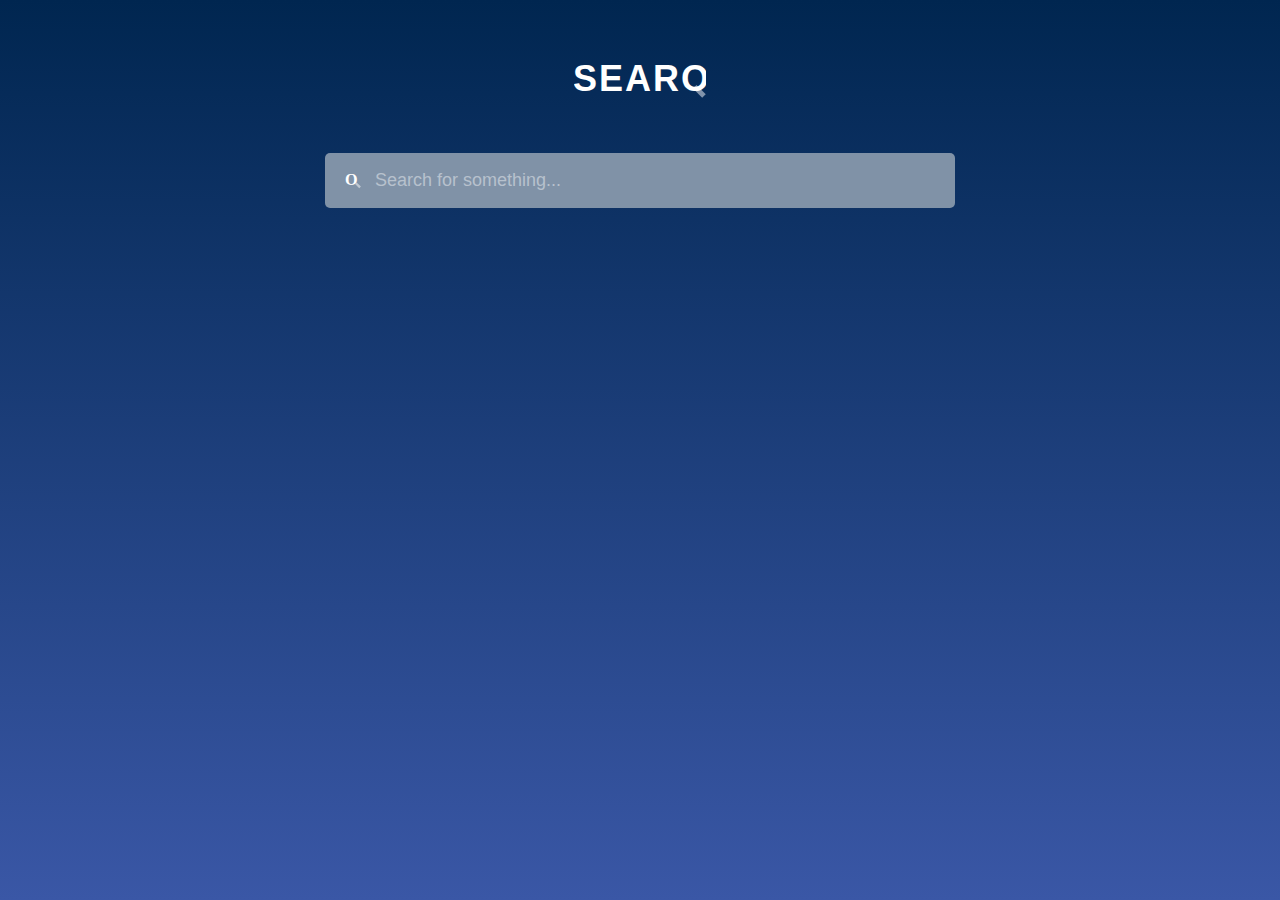
<file: root/index.html>
<!doctype html>

<html lang="en">
    <head>
        <meta charset="utf-8">
        <title>SearQ - Search for a country</title>
        <meta name="description" content="SearQ">
        <meta name="author" content="mapersso">

        <link rel="stylesheet" href="assets/lib/jquery-ui-1.12.1/jquery-ui.min.css">
        <link rel="stylesheet" href="assets/common/styles/styles.css">
    </head>

    <body>
        <script src="assets/lib/jquery-3.2.1.min.js"></script>
        <script src="assets/lib/jquery-ui-1.12.1/jquery-ui.min.js"></script>
        <script src="assets/common/scripts/scripts.js"></script>

        <article id="main">
            <header>
                <h1>
                    <img src="assets/common/images/logo.svg" alt="SearQ">
                </h1> 
            </header>
            <div>
                <input id="searchField" type="text" title="Search" aria-label="Search" placeholder="Search for something..." />  
                <div id="result" class="col-xs-12"></div>
            </div>    
        </article>
    </body>
</html>
</file>
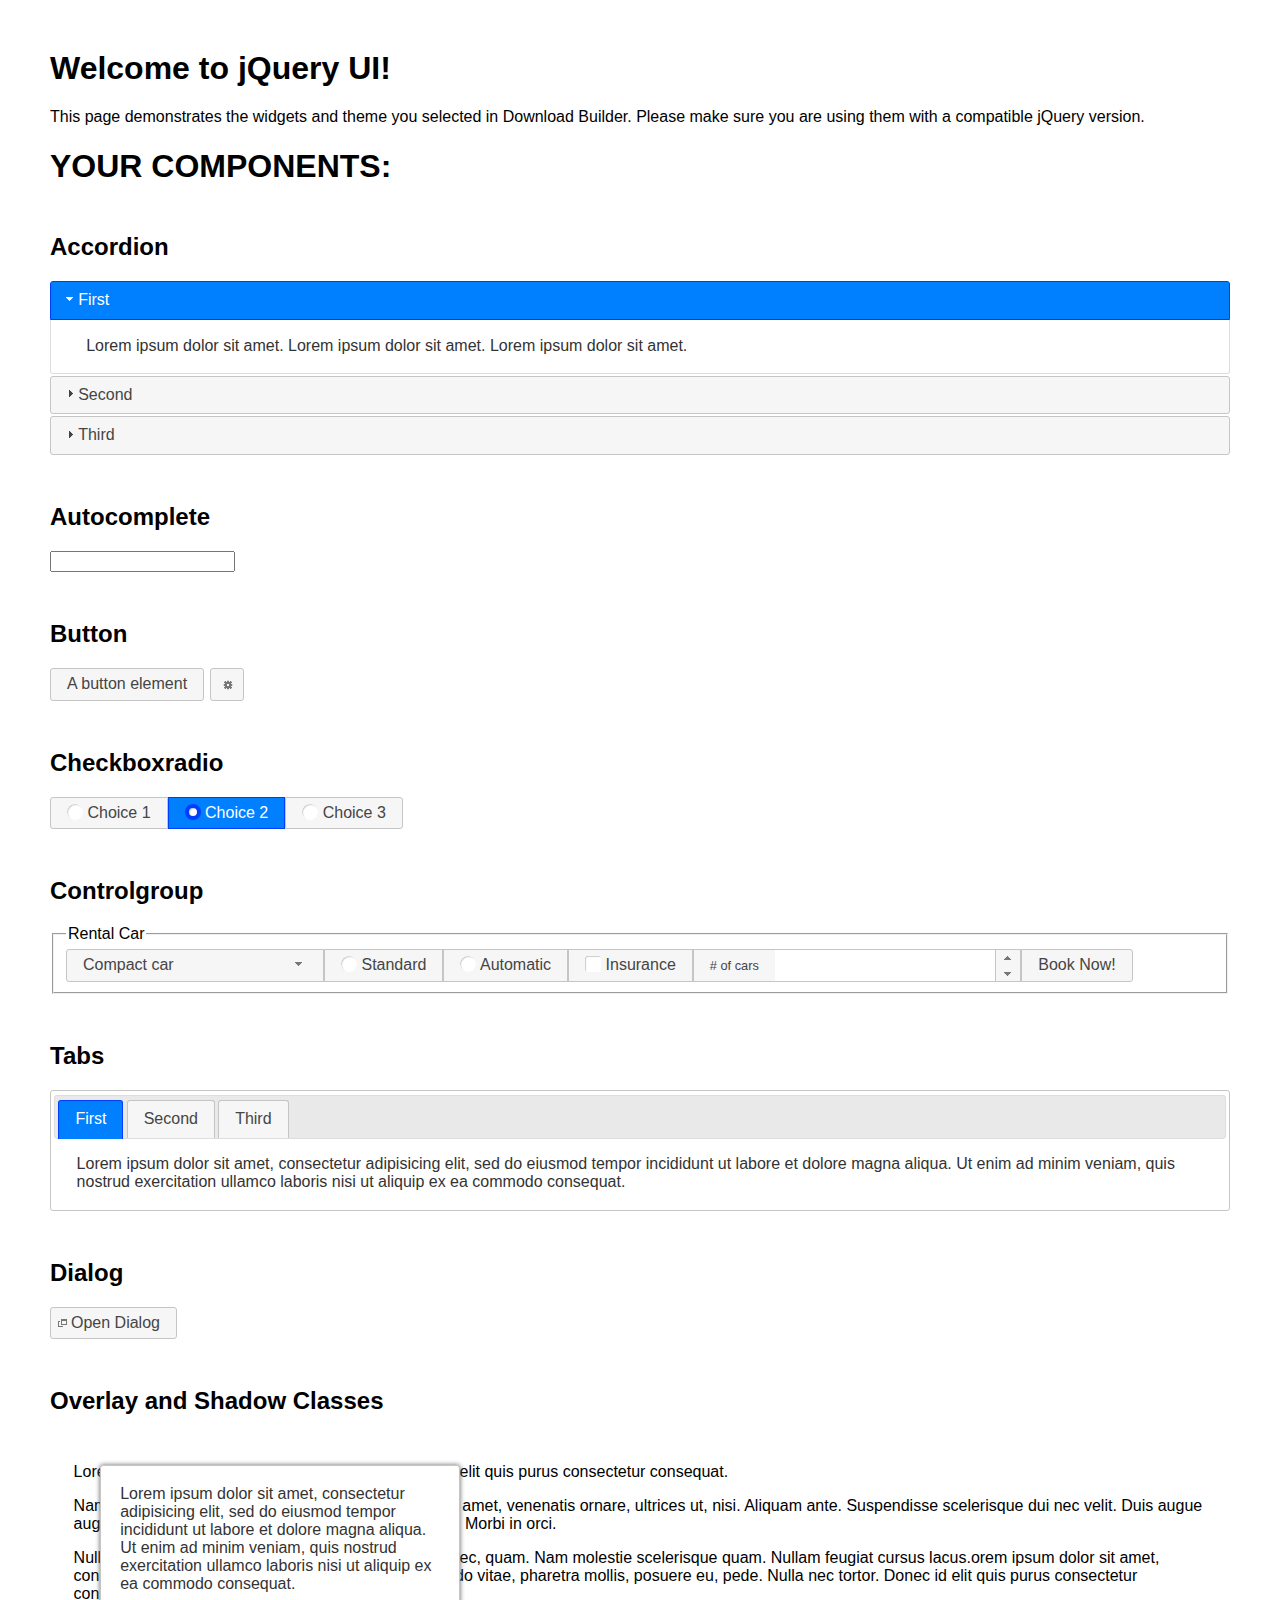
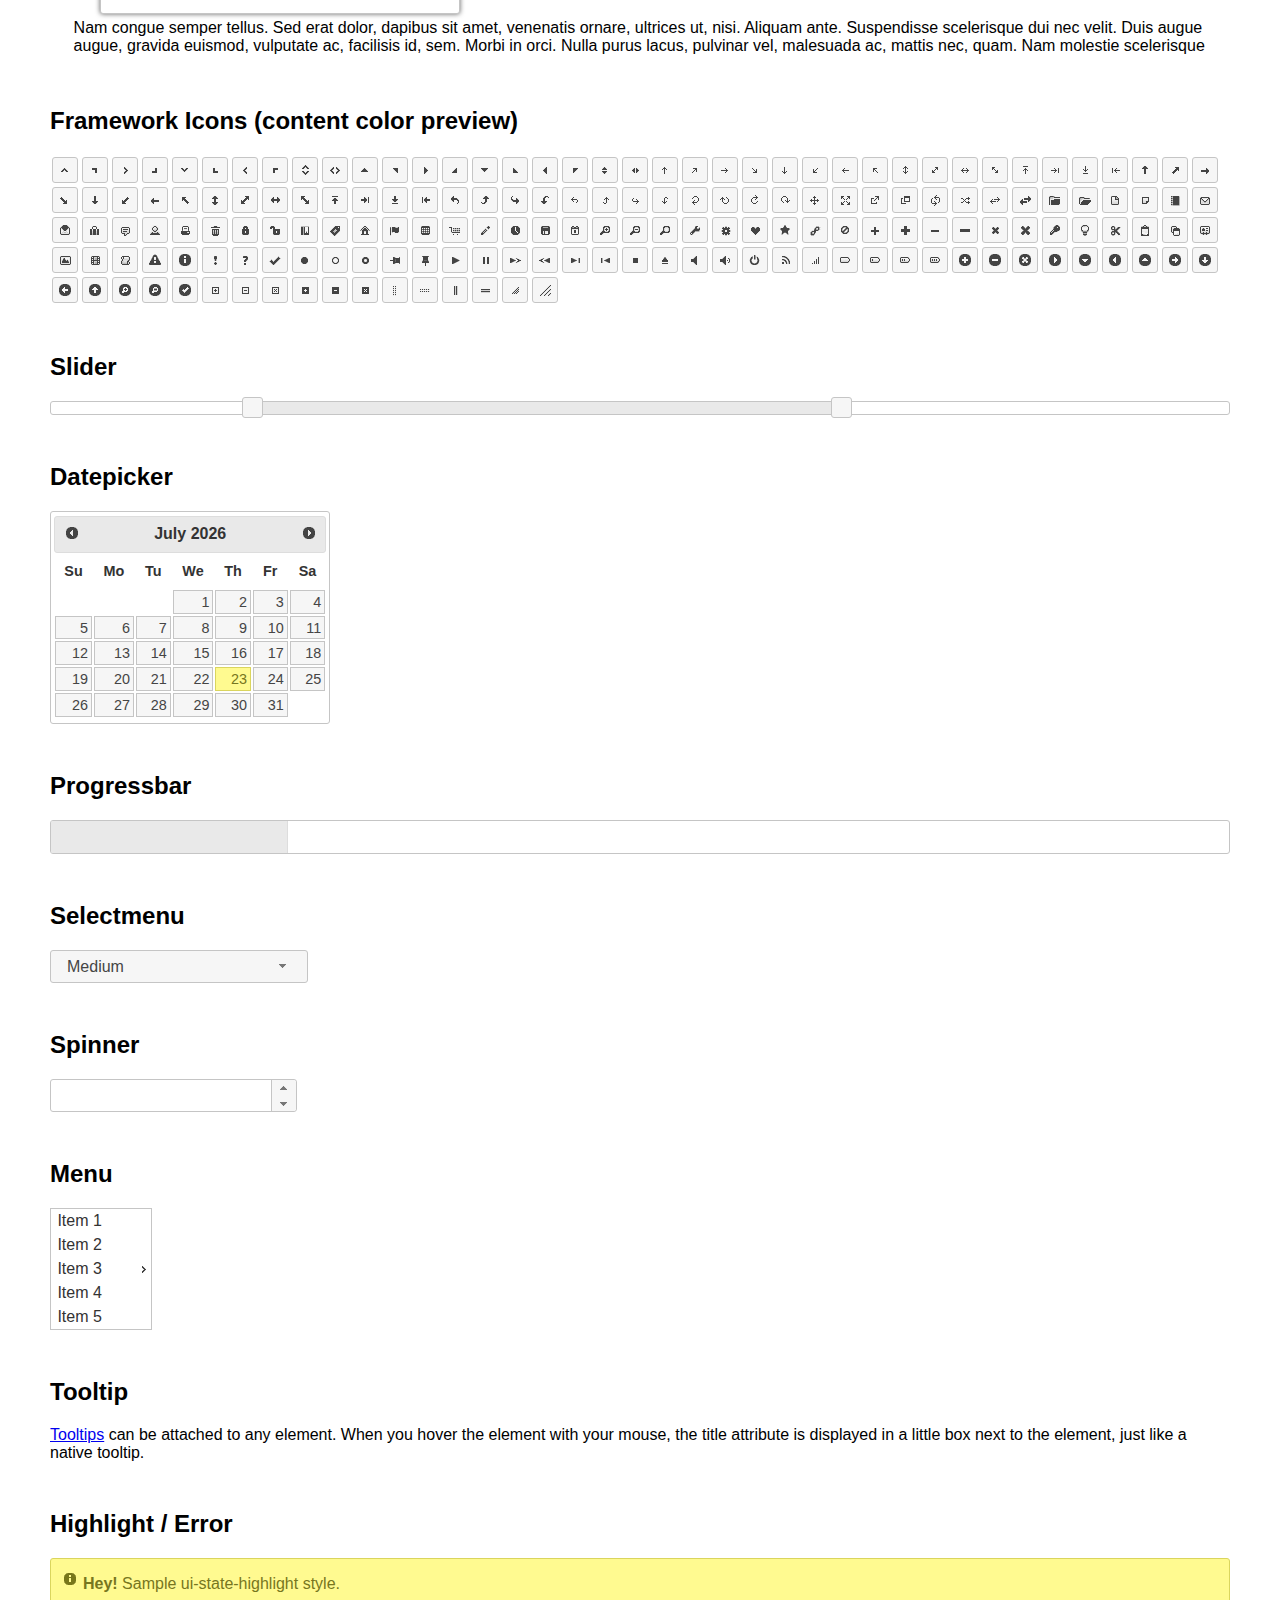
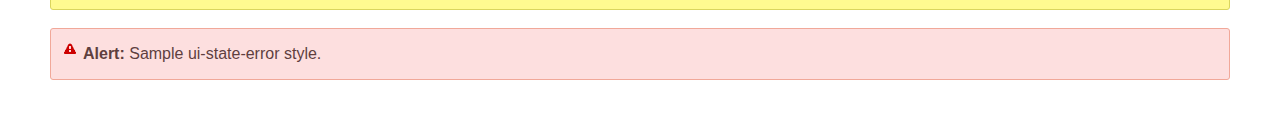
<file: root/assets/lib/jquery-ui-1.12.1/index.html>
<!doctype html>
<html lang="us">
<head>
	<meta charset="utf-8">
	<title>jQuery UI Example Page</title>
	<link href="jquery-ui.css" rel="stylesheet">
	<style>
	body{
		font-family: "Trebuchet MS", sans-serif;
		margin: 50px;
	}
	.demoHeaders {
		margin-top: 2em;
	}
	#dialog-link {
		padding: .4em 1em .4em 20px;
		text-decoration: none;
		position: relative;
	}
	#dialog-link span.ui-icon {
		margin: 0 5px 0 0;
		position: absolute;
		left: .2em;
		top: 50%;
		margin-top: -8px;
	}
	#icons {
		margin: 0;
		padding: 0;
	}
	#icons li {
		margin: 2px;
		position: relative;
		padding: 4px 0;
		cursor: pointer;
		float: left;
		list-style: none;
	}
	#icons span.ui-icon {
		float: left;
		margin: 0 4px;
	}
	.fakewindowcontain .ui-widget-overlay {
		position: absolute;
	}
	select {
		width: 200px;
	}
	</style>
</head>
<body>

<h1>Welcome to jQuery UI!</h1>

<div class="ui-widget">
	<p>This page demonstrates the widgets and theme you selected in Download Builder. Please make sure you are using them with a compatible jQuery version.</p>
</div>

<h1>YOUR COMPONENTS:</h1>


<!-- Accordion -->
<h2 class="demoHeaders">Accordion</h2>
<div id="accordion">
	<h3>First</h3>
	<div>Lorem ipsum dolor sit amet. Lorem ipsum dolor sit amet. Lorem ipsum dolor sit amet.</div>
	<h3>Second</h3>
	<div>Phasellus mattis tincidunt nibh.</div>
	<h3>Third</h3>
	<div>Nam dui erat, auctor a, dignissim quis.</div>
</div>



<!-- Autocomplete -->
<h2 class="demoHeaders">Autocomplete</h2>
<div>
	<input id="autocomplete" title="type &quot;a&quot;">
</div>



<!-- Button -->
<h2 class="demoHeaders">Button</h2>
<button id="button">A button element</button>
<button id="button-icon">An icon-only button</button>



<!-- Checkboxradio -->
<h2 class="demoHeaders">Checkboxradio</h2>
<form style="margin-top: 1em;">
	<div id="radioset">
		<input type="radio" id="radio1" name="radio"><label for="radio1">Choice 1</label>
		<input type="radio" id="radio2" name="radio" checked="checked"><label for="radio2">Choice 2</label>
		<input type="radio" id="radio3" name="radio"><label for="radio3">Choice 3</label>
	</div>
</form>



<!-- Controlgroup -->
<h2 class="demoHeaders">Controlgroup</h2>
<fieldset>
	<legend>Rental Car</legend>
	<div id="controlgroup">
		<select id="car-type">
			<option>Compact car</option>
			<option>Midsize car</option>
			<option>Full size car</option>
			<option>SUV</option>
			<option>Luxury</option>
			<option>Truck</option>
			<option>Van</option>
		</select>
		<label for="transmission-standard">Standard</label>
		<input type="radio" name="transmission" id="transmission-standard">
		<label for="transmission-automatic">Automatic</label>
		<input type="radio" name="transmission" id="transmission-automatic">
		<label for="insurance">Insurance</label>
		<input type="checkbox" name="insurance" id="insurance">
		<label for="horizontal-spinner" class="ui-controlgroup-label"># of cars</label>
		<input id="horizontal-spinner" class="ui-spinner-input">
		<button>Book Now!</button>
	</div>
</fieldset>



<!-- Tabs -->
<h2 class="demoHeaders">Tabs</h2>
<div id="tabs">
	<ul>
		<li><a href="#tabs-1">First</a></li>
		<li><a href="#tabs-2">Second</a></li>
		<li><a href="#tabs-3">Third</a></li>
	</ul>
	<div id="tabs-1">Lorem ipsum dolor sit amet, consectetur adipisicing elit, sed do eiusmod tempor incididunt ut labore et dolore magna aliqua. Ut enim ad minim veniam, quis nostrud exercitation ullamco laboris nisi ut aliquip ex ea commodo consequat.</div>
	<div id="tabs-2">Phasellus mattis tincidunt nibh. Cras orci urna, blandit id, pretium vel, aliquet ornare, felis. Maecenas scelerisque sem non nisl. Fusce sed lorem in enim dictum bibendum.</div>
	<div id="tabs-3">Nam dui erat, auctor a, dignissim quis, sollicitudin eu, felis. Pellentesque nisi urna, interdum eget, sagittis et, consequat vestibulum, lacus. Mauris porttitor ullamcorper augue.</div>
</div>



<h2 class="demoHeaders">Dialog</h2>
<p>
	<button id="dialog-link" class="ui-button ui-corner-all ui-widget">
		<span class="ui-icon ui-icon-newwin"></span>Open Dialog
	</button>
</p>

<h2 class="demoHeaders">Overlay and Shadow Classes</h2>
<div style="position: relative; width: 96%; height: 200px; padding:1% 2%; overflow:hidden;" class="fakewindowcontain">
	<p>Lorem ipsum dolor sit amet,  Nulla nec tortor. Donec id elit quis purus consectetur consequat. </p><p>Nam congue semper tellus. Sed erat dolor, dapibus sit amet, venenatis ornare, ultrices ut, nisi. Aliquam ante. Suspendisse scelerisque dui nec velit. Duis augue augue, gravida euismod, vulputate ac, facilisis id, sem. Morbi in orci. </p><p>Nulla purus lacus, pulvinar vel, malesuada ac, mattis nec, quam. Nam molestie scelerisque quam. Nullam feugiat cursus lacus.orem ipsum dolor sit amet, consectetur adipiscing elit. Donec libero risus, commodo vitae, pharetra mollis, posuere eu, pede. Nulla nec tortor. Donec id elit quis purus consectetur consequat. </p><p>Nam congue semper tellus. Sed erat dolor, dapibus sit amet, venenatis ornare, ultrices ut, nisi. Aliquam ante. Suspendisse scelerisque dui nec velit. Duis augue augue, gravida euismod, vulputate ac, facilisis id, sem. Morbi in orci. Nulla purus lacus, pulvinar vel, malesuada ac, mattis nec, quam. Nam molestie scelerisque quam. </p><p>Nullam feugiat cursus lacus.orem ipsum dolor sit amet, consectetur adipiscing elit. Donec libero risus, commodo vitae, pharetra mollis, posuere eu, pede. Nulla nec tortor. Donec id elit quis purus consectetur consequat. Nam congue semper tellus. Sed erat dolor, dapibus sit amet, venenatis ornare, ultrices ut, nisi. Aliquam ante. </p><p>Suspendisse scelerisque dui nec velit. Duis augue augue, gravida euismod, vulputate ac, facilisis id, sem. Morbi in orci. Nulla purus lacus, pulvinar vel, malesuada ac, mattis nec, quam. Nam molestie scelerisque quam. Nullam feugiat cursus lacus.orem ipsum dolor sit amet, consectetur adipiscing elit. Donec libero risus, commodo vitae, pharetra mollis, posuere eu, pede. Nulla nec tortor. Donec id elit quis purus consectetur consequat. Nam congue semper tellus. Sed erat dolor, dapibus sit amet, venenatis ornare, ultrices ut, nisi. </p>

	<!-- ui-dialog -->
	<div class="ui-widget-overlay ui-front"></div>
	<div style="position: absolute; width: 320px; left: 50px; top: 30px; padding: 1.2em" class="ui-widget ui-front ui-widget-content ui-corner-all ui-widget-shadow">
		Lorem ipsum dolor sit amet, consectetur adipisicing elit, sed do eiusmod tempor incididunt ut labore et dolore magna aliqua. Ut enim ad minim veniam, quis nostrud exercitation ullamco laboris nisi ut aliquip ex ea commodo consequat.
	</div>

</div>

<!-- ui-dialog -->
<div id="dialog" title="Dialog Title">
	<p>Lorem ipsum dolor sit amet, consectetur adipisicing elit, sed do eiusmod tempor incididunt ut labore et dolore magna aliqua. Ut enim ad minim veniam, quis nostrud exercitation ullamco laboris nisi ut aliquip ex ea commodo consequat.</p>
</div>



<h2 class="demoHeaders">Framework Icons (content color preview)</h2>
<ul id="icons" class="ui-widget ui-helper-clearfix">
	<li class="ui-state-default ui-corner-all" title=".ui-icon-caret-1-n"><span class="ui-icon ui-icon-caret-1-n"></span></li>
	<li class="ui-state-default ui-corner-all" title=".ui-icon-caret-1-ne"><span class="ui-icon ui-icon-caret-1-ne"></span></li>
	<li class="ui-state-default ui-corner-all" title=".ui-icon-caret-1-e"><span class="ui-icon ui-icon-caret-1-e"></span></li>
	<li class="ui-state-default ui-corner-all" title=".ui-icon-caret-1-se"><span class="ui-icon ui-icon-caret-1-se"></span></li>
	<li class="ui-state-default ui-corner-all" title=".ui-icon-caret-1-s"><span class="ui-icon ui-icon-caret-1-s"></span></li>
	<li class="ui-state-default ui-corner-all" title=".ui-icon-caret-1-sw"><span class="ui-icon ui-icon-caret-1-sw"></span></li>
	<li class="ui-state-default ui-corner-all" title=".ui-icon-caret-1-w"><span class="ui-icon ui-icon-caret-1-w"></span></li>
	<li class="ui-state-default ui-corner-all" title=".ui-icon-caret-1-nw"><span class="ui-icon ui-icon-caret-1-nw"></span></li>
	<li class="ui-state-default ui-corner-all" title=".ui-icon-caret-2-n-s"><span class="ui-icon ui-icon-caret-2-n-s"></span></li>
	<li class="ui-state-default ui-corner-all" title=".ui-icon-caret-2-e-w"><span class="ui-icon ui-icon-caret-2-e-w"></span></li>
	<li class="ui-state-default ui-corner-all" title=".ui-icon-triangle-1-n"><span class="ui-icon ui-icon-triangle-1-n"></span></li>
	<li class="ui-state-default ui-corner-all" title=".ui-icon-triangle-1-ne"><span class="ui-icon ui-icon-triangle-1-ne"></span></li>
	<li class="ui-state-default ui-corner-all" title=".ui-icon-triangle-1-e"><span class="ui-icon ui-icon-triangle-1-e"></span></li>
	<li class="ui-state-default ui-corner-all" title=".ui-icon-triangle-1-se"><span class="ui-icon ui-icon-triangle-1-se"></span></li>
	<li class="ui-state-default ui-corner-all" title=".ui-icon-triangle-1-s"><span class="ui-icon ui-icon-triangle-1-s"></span></li>
	<li class="ui-state-default ui-corner-all" title=".ui-icon-triangle-1-sw"><span class="ui-icon ui-icon-triangle-1-sw"></span></li>
	<li class="ui-state-default ui-corner-all" title=".ui-icon-triangle-1-w"><span class="ui-icon ui-icon-triangle-1-w"></span></li>
	<li class="ui-state-default ui-corner-all" title=".ui-icon-triangle-1-nw"><span class="ui-icon ui-icon-triangle-1-nw"></span></li>
	<li class="ui-state-default ui-corner-all" title=".ui-icon-triangle-2-n-s"><span class="ui-icon ui-icon-triangle-2-n-s"></span></li>
	<li class="ui-state-default ui-corner-all" title=".ui-icon-triangle-2-e-w"><span class="ui-icon ui-icon-triangle-2-e-w"></span></li>
	<li class="ui-state-default ui-corner-all" title=".ui-icon-arrow-1-n"><span class="ui-icon ui-icon-arrow-1-n"></span></li>
	<li class="ui-state-default ui-corner-all" title=".ui-icon-arrow-1-ne"><span class="ui-icon ui-icon-arrow-1-ne"></span></li>
	<li class="ui-state-default ui-corner-all" title=".ui-icon-arrow-1-e"><span class="ui-icon ui-icon-arrow-1-e"></span></li>
	<li class="ui-state-default ui-corner-all" title=".ui-icon-arrow-1-se"><span class="ui-icon ui-icon-arrow-1-se"></span></li>
	<li class="ui-state-default ui-corner-all" title=".ui-icon-arrow-1-s"><span class="ui-icon ui-icon-arrow-1-s"></span></li>
	<li class="ui-state-default ui-corner-all" title=".ui-icon-arrow-1-sw"><span class="ui-icon ui-icon-arrow-1-sw"></span></li>
	<li class="ui-state-default ui-corner-all" title=".ui-icon-arrow-1-w"><span class="ui-icon ui-icon-arrow-1-w"></span></li>
	<li class="ui-state-default ui-corner-all" title=".ui-icon-arrow-1-nw"><span class="ui-icon ui-icon-arrow-1-nw"></span></li>
	<li class="ui-state-default ui-corner-all" title=".ui-icon-arrow-2-n-s"><span class="ui-icon ui-icon-arrow-2-n-s"></span></li>
	<li class="ui-state-default ui-corner-all" title=".ui-icon-arrow-2-ne-sw"><span class="ui-icon ui-icon-arrow-2-ne-sw"></span></li>
	<li class="ui-state-default ui-corner-all" title=".ui-icon-arrow-2-e-w"><span class="ui-icon ui-icon-arrow-2-e-w"></span></li>
	<li class="ui-state-default ui-corner-all" title=".ui-icon-arrow-2-se-nw"><span class="ui-icon ui-icon-arrow-2-se-nw"></span></li>
	<li class="ui-state-default ui-corner-all" title=".ui-icon-arrowstop-1-n"><span class="ui-icon ui-icon-arrowstop-1-n"></span></li>
	<li class="ui-state-default ui-corner-all" title=".ui-icon-arrowstop-1-e"><span class="ui-icon ui-icon-arrowstop-1-e"></span></li>
	<li class="ui-state-default ui-corner-all" title=".ui-icon-arrowstop-1-s"><span class="ui-icon ui-icon-arrowstop-1-s"></span></li>
	<li class="ui-state-default ui-corner-all" title=".ui-icon-arrowstop-1-w"><span class="ui-icon ui-icon-arrowstop-1-w"></span></li>
	<li class="ui-state-default ui-corner-all" title=".ui-icon-arrowthick-1-n"><span class="ui-icon ui-icon-arrowthick-1-n"></span></li>
	<li class="ui-state-default ui-corner-all" title=".ui-icon-arrowthick-1-ne"><span class="ui-icon ui-icon-arrowthick-1-ne"></span></li>
	<li class="ui-state-default ui-corner-all" title=".ui-icon-arrowthick-1-e"><span class="ui-icon ui-icon-arrowthick-1-e"></span></li>
	<li class="ui-state-default ui-corner-all" title=".ui-icon-arrowthick-1-se"><span class="ui-icon ui-icon-arrowthick-1-se"></span></li>
	<li class="ui-state-default ui-corner-all" title=".ui-icon-arrowthick-1-s"><span class="ui-icon ui-icon-arrowthick-1-s"></span></li>
	<li class="ui-state-default ui-corner-all" title=".ui-icon-arrowthick-1-sw"><span class="ui-icon ui-icon-arrowthick-1-sw"></span></li>
	<li class="ui-state-default ui-corner-all" title=".ui-icon-arrowthick-1-w"><span class="ui-icon ui-icon-arrowthick-1-w"></span></li>
	<li class="ui-state-default ui-corner-all" title=".ui-icon-arrowthick-1-nw"><span class="ui-icon ui-icon-arrowthick-1-nw"></span></li>
	<li class="ui-state-default ui-corner-all" title=".ui-icon-arrowthick-2-n-s"><span class="ui-icon ui-icon-arrowthick-2-n-s"></span></li>
	<li class="ui-state-default ui-corner-all" title=".ui-icon-arrowthick-2-ne-sw"><span class="ui-icon ui-icon-arrowthick-2-ne-sw"></span></li>
	<li class="ui-state-default ui-corner-all" title=".ui-icon-arrowthick-2-e-w"><span class="ui-icon ui-icon-arrowthick-2-e-w"></span></li>
	<li class="ui-state-default ui-corner-all" title=".ui-icon-arrowthick-2-se-nw"><span class="ui-icon ui-icon-arrowthick-2-se-nw"></span></li>
	<li class="ui-state-default ui-corner-all" title=".ui-icon-arrowthickstop-1-n"><span class="ui-icon ui-icon-arrowthickstop-1-n"></span></li>
	<li class="ui-state-default ui-corner-all" title=".ui-icon-arrowthickstop-1-e"><span class="ui-icon ui-icon-arrowthickstop-1-e"></span></li>
	<li class="ui-state-default ui-corner-all" title=".ui-icon-arrowthickstop-1-s"><span class="ui-icon ui-icon-arrowthickstop-1-s"></span></li>
	<li class="ui-state-default ui-corner-all" title=".ui-icon-arrowthickstop-1-w"><span class="ui-icon ui-icon-arrowthickstop-1-w"></span></li>
	<li class="ui-state-default ui-corner-all" title=".ui-icon-arrowreturnthick-1-w"><span class="ui-icon ui-icon-arrowreturnthick-1-w"></span></li>
	<li class="ui-state-default ui-corner-all" title=".ui-icon-arrowreturnthick-1-n"><span class="ui-icon ui-icon-arrowreturnthick-1-n"></span></li>
	<li class="ui-state-default ui-corner-all" title=".ui-icon-arrowreturnthick-1-e"><span class="ui-icon ui-icon-arrowreturnthick-1-e"></span></li>
	<li class="ui-state-default ui-corner-all" title=".ui-icon-arrowreturnthick-1-s"><span class="ui-icon ui-icon-arrowreturnthick-1-s"></span></li>
	<li class="ui-state-default ui-corner-all" title=".ui-icon-arrowreturn-1-w"><span class="ui-icon ui-icon-arrowreturn-1-w"></span></li>
	<li class="ui-state-default ui-corner-all" title=".ui-icon-arrowreturn-1-n"><span class="ui-icon ui-icon-arrowreturn-1-n"></span></li>
	<li class="ui-state-default ui-corner-all" title=".ui-icon-arrowreturn-1-e"><span class="ui-icon ui-icon-arrowreturn-1-e"></span></li>
	<li class="ui-state-default ui-corner-all" title=".ui-icon-arrowreturn-1-s"><span class="ui-icon ui-icon-arrowreturn-1-s"></span></li>
	<li class="ui-state-default ui-corner-all" title=".ui-icon-arrowrefresh-1-w"><span class="ui-icon ui-icon-arrowrefresh-1-w"></span></li>
	<li class="ui-state-default ui-corner-all" title=".ui-icon-arrowrefresh-1-n"><span class="ui-icon ui-icon-arrowrefresh-1-n"></span></li>
	<li class="ui-state-default ui-corner-all" title=".ui-icon-arrowrefresh-1-e"><span class="ui-icon ui-icon-arrowrefresh-1-e"></span></li>
	<li class="ui-state-default ui-corner-all" title=".ui-icon-arrowrefresh-1-s"><span class="ui-icon ui-icon-arrowrefresh-1-s"></span></li>
	<li class="ui-state-default ui-corner-all" title=".ui-icon-arrow-4"><span class="ui-icon ui-icon-arrow-4"></span></li>
	<li class="ui-state-default ui-corner-all" title=".ui-icon-arrow-4-diag"><span class="ui-icon ui-icon-arrow-4-diag"></span></li>
	<li class="ui-state-default ui-corner-all" title=".ui-icon-extlink"><span class="ui-icon ui-icon-extlink"></span></li>
	<li class="ui-state-default ui-corner-all" title=".ui-icon-newwin"><span class="ui-icon ui-icon-newwin"></span></li>
	<li class="ui-state-default ui-corner-all" title=".ui-icon-refresh"><span class="ui-icon ui-icon-refresh"></span></li>
	<li class="ui-state-default ui-corner-all" title=".ui-icon-shuffle"><span class="ui-icon ui-icon-shuffle"></span></li>
	<li class="ui-state-default ui-corner-all" title=".ui-icon-transfer-e-w"><span class="ui-icon ui-icon-transfer-e-w"></span></li>
	<li class="ui-state-default ui-corner-all" title=".ui-icon-transferthick-e-w"><span class="ui-icon ui-icon-transferthick-e-w"></span></li>
	<li class="ui-state-default ui-corner-all" title=".ui-icon-folder-collapsed"><span class="ui-icon ui-icon-folder-collapsed"></span></li>
	<li class="ui-state-default ui-corner-all" title=".ui-icon-folder-open"><span class="ui-icon ui-icon-folder-open"></span></li>
	<li class="ui-state-default ui-corner-all" title=".ui-icon-document"><span class="ui-icon ui-icon-document"></span></li>
	<li class="ui-state-default ui-corner-all" title=".ui-icon-document-b"><span class="ui-icon ui-icon-document-b"></span></li>
	<li class="ui-state-default ui-corner-all" title=".ui-icon-note"><span class="ui-icon ui-icon-note"></span></li>
	<li class="ui-state-default ui-corner-all" title=".ui-icon-mail-closed"><span class="ui-icon ui-icon-mail-closed"></span></li>
	<li class="ui-state-default ui-corner-all" title=".ui-icon-mail-open"><span class="ui-icon ui-icon-mail-open"></span></li>
	<li class="ui-state-default ui-corner-all" title=".ui-icon-suitcase"><span class="ui-icon ui-icon-suitcase"></span></li>
	<li class="ui-state-default ui-corner-all" title=".ui-icon-comment"><span class="ui-icon ui-icon-comment"></span></li>
	<li class="ui-state-default ui-corner-all" title=".ui-icon-person"><span class="ui-icon ui-icon-person"></span></li>
	<li class="ui-state-default ui-corner-all" title=".ui-icon-print"><span class="ui-icon ui-icon-print"></span></li>
	<li class="ui-state-default ui-corner-all" title=".ui-icon-trash"><span class="ui-icon ui-icon-trash"></span></li>
	<li class="ui-state-default ui-corner-all" title=".ui-icon-locked"><span class="ui-icon ui-icon-locked"></span></li>
	<li class="ui-state-default ui-corner-all" title=".ui-icon-unlocked"><span class="ui-icon ui-icon-unlocked"></span></li>
	<li class="ui-state-default ui-corner-all" title=".ui-icon-bookmark"><span class="ui-icon ui-icon-bookmark"></span></li>
	<li class="ui-state-default ui-corner-all" title=".ui-icon-tag"><span class="ui-icon ui-icon-tag"></span></li>
	<li class="ui-state-default ui-corner-all" title=".ui-icon-home"><span class="ui-icon ui-icon-home"></span></li>
	<li class="ui-state-default ui-corner-all" title=".ui-icon-flag"><span class="ui-icon ui-icon-flag"></span></li>
	<li class="ui-state-default ui-corner-all" title=".ui-icon-calculator"><span class="ui-icon ui-icon-calculator"></span></li>
	<li class="ui-state-default ui-corner-all" title=".ui-icon-cart"><span class="ui-icon ui-icon-cart"></span></li>
	<li class="ui-state-default ui-corner-all" title=".ui-icon-pencil"><span class="ui-icon ui-icon-pencil"></span></li>
	<li class="ui-state-default ui-corner-all" title=".ui-icon-clock"><span class="ui-icon ui-icon-clock"></span></li>
	<li class="ui-state-default ui-corner-all" title=".ui-icon-disk"><span class="ui-icon ui-icon-disk"></span></li>
	<li class="ui-state-default ui-corner-all" title=".ui-icon-calendar"><span class="ui-icon ui-icon-calendar"></span></li>
	<li class="ui-state-default ui-corner-all" title=".ui-icon-zoomin"><span class="ui-icon ui-icon-zoomin"></span></li>
	<li class="ui-state-default ui-corner-all" title=".ui-icon-zoomout"><span class="ui-icon ui-icon-zoomout"></span></li>
	<li class="ui-state-default ui-corner-all" title=".ui-icon-search"><span class="ui-icon ui-icon-search"></span></li>
	<li class="ui-state-default ui-corner-all" title=".ui-icon-wrench"><span class="ui-icon ui-icon-wrench"></span></li>
	<li class="ui-state-default ui-corner-all" title=".ui-icon-gear"><span class="ui-icon ui-icon-gear"></span></li>
	<li class="ui-state-default ui-corner-all" title=".ui-icon-heart"><span class="ui-icon ui-icon-heart"></span></li>
	<li class="ui-state-default ui-corner-all" title=".ui-icon-star"><span class="ui-icon ui-icon-star"></span></li>
	<li class="ui-state-default ui-corner-all" title=".ui-icon-link"><span class="ui-icon ui-icon-link"></span></li>
	<li class="ui-state-default ui-corner-all" title=".ui-icon-cancel"><span class="ui-icon ui-icon-cancel"></span></li>
	<li class="ui-state-default ui-corner-all" title=".ui-icon-plus"><span class="ui-icon ui-icon-plus"></span></li>
	<li class="ui-state-default ui-corner-all" title=".ui-icon-plusthick"><span class="ui-icon ui-icon-plusthick"></span></li>
	<li class="ui-state-default ui-corner-all" title=".ui-icon-minus"><span class="ui-icon ui-icon-minus"></span></li>
	<li class="ui-state-default ui-corner-all" title=".ui-icon-minusthick"><span class="ui-icon ui-icon-minusthick"></span></li>
	<li class="ui-state-default ui-corner-all" title=".ui-icon-close"><span class="ui-icon ui-icon-close"></span></li>
	<li class="ui-state-default ui-corner-all" title=".ui-icon-closethick"><span class="ui-icon ui-icon-closethick"></span></li>
	<li class="ui-state-default ui-corner-all" title=".ui-icon-key"><span class="ui-icon ui-icon-key"></span></li>
	<li class="ui-state-default ui-corner-all" title=".ui-icon-lightbulb"><span class="ui-icon ui-icon-lightbulb"></span></li>
	<li class="ui-state-default ui-corner-all" title=".ui-icon-scissors"><span class="ui-icon ui-icon-scissors"></span></li>
	<li class="ui-state-default ui-corner-all" title=".ui-icon-clipboard"><span class="ui-icon ui-icon-clipboard"></span></li>
	<li class="ui-state-default ui-corner-all" title=".ui-icon-copy"><span class="ui-icon ui-icon-copy"></span></li>
	<li class="ui-state-default ui-corner-all" title=".ui-icon-contact"><span class="ui-icon ui-icon-contact"></span></li>
	<li class="ui-state-default ui-corner-all" title=".ui-icon-image"><span class="ui-icon ui-icon-image"></span></li>
	<li class="ui-state-default ui-corner-all" title=".ui-icon-video"><span class="ui-icon ui-icon-video"></span></li>
	<li class="ui-state-default ui-corner-all" title=".ui-icon-script"><span class="ui-icon ui-icon-script"></span></li>
	<li class="ui-state-default ui-corner-all" title=".ui-icon-alert"><span class="ui-icon ui-icon-alert"></span></li>
	<li class="ui-state-default ui-corner-all" title=".ui-icon-info"><span class="ui-icon ui-icon-info"></span></li>
	<li class="ui-state-default ui-corner-all" title=".ui-icon-notice"><span class="ui-icon ui-icon-notice"></span></li>
	<li class="ui-state-default ui-corner-all" title=".ui-icon-help"><span class="ui-icon ui-icon-help"></span></li>
	<li class="ui-state-default ui-corner-all" title=".ui-icon-check"><span class="ui-icon ui-icon-check"></span></li>
	<li class="ui-state-default ui-corner-all" title=".ui-icon-bullet"><span class="ui-icon ui-icon-bullet"></span></li>
	<li class="ui-state-default ui-corner-all" title=".ui-icon-radio-off"><span class="ui-icon ui-icon-radio-off"></span></li>
	<li class="ui-state-default ui-corner-all" title=".ui-icon-radio-on"><span class="ui-icon ui-icon-radio-on"></span></li>
	<li class="ui-state-default ui-corner-all" title=".ui-icon-pin-w"><span class="ui-icon ui-icon-pin-w"></span></li>
	<li class="ui-state-default ui-corner-all" title=".ui-icon-pin-s"><span class="ui-icon ui-icon-pin-s"></span></li>
	<li class="ui-state-default ui-corner-all" title=".ui-icon-play"><span class="ui-icon ui-icon-play"></span></li>
	<li class="ui-state-default ui-corner-all" title=".ui-icon-pause"><span class="ui-icon ui-icon-pause"></span></li>
	<li class="ui-state-default ui-corner-all" title=".ui-icon-seek-next"><span class="ui-icon ui-icon-seek-next"></span></li>
	<li class="ui-state-default ui-corner-all" title=".ui-icon-seek-prev"><span class="ui-icon ui-icon-seek-prev"></span></li>
	<li class="ui-state-default ui-corner-all" title=".ui-icon-seek-end"><span class="ui-icon ui-icon-seek-end"></span></li>
	<li class="ui-state-default ui-corner-all" title=".ui-icon-seek-first"><span class="ui-icon ui-icon-seek-first"></span></li>
	<li class="ui-state-default ui-corner-all" title=".ui-icon-stop"><span class="ui-icon ui-icon-stop"></span></li>
	<li class="ui-state-default ui-corner-all" title=".ui-icon-eject"><span class="ui-icon ui-icon-eject"></span></li>
	<li class="ui-state-default ui-corner-all" title=".ui-icon-volume-off"><span class="ui-icon ui-icon-volume-off"></span></li>
	<li class="ui-state-default ui-corner-all" title=".ui-icon-volume-on"><span class="ui-icon ui-icon-volume-on"></span></li>
	<li class="ui-state-default ui-corner-all" title=".ui-icon-power"><span class="ui-icon ui-icon-power"></span></li>
	<li class="ui-state-default ui-corner-all" title=".ui-icon-signal-diag"><span class="ui-icon ui-icon-signal-diag"></span></li>
	<li class="ui-state-default ui-corner-all" title=".ui-icon-signal"><span class="ui-icon ui-icon-signal"></span></li>
	<li class="ui-state-default ui-corner-all" title=".ui-icon-battery-0"><span class="ui-icon ui-icon-battery-0"></span></li>
	<li class="ui-state-default ui-corner-all" title=".ui-icon-battery-1"><span class="ui-icon ui-icon-battery-1"></span></li>
	<li class="ui-state-default ui-corner-all" title=".ui-icon-battery-2"><span class="ui-icon ui-icon-battery-2"></span></li>
	<li class="ui-state-default ui-corner-all" title=".ui-icon-battery-3"><span class="ui-icon ui-icon-battery-3"></span></li>
	<li class="ui-state-default ui-corner-all" title=".ui-icon-circle-plus"><span class="ui-icon ui-icon-circle-plus"></span></li>
	<li class="ui-state-default ui-corner-all" title=".ui-icon-circle-minus"><span class="ui-icon ui-icon-circle-minus"></span></li>
	<li class="ui-state-default ui-corner-all" title=".ui-icon-circle-close"><span class="ui-icon ui-icon-circle-close"></span></li>
	<li class="ui-state-default ui-corner-all" title=".ui-icon-circle-triangle-e"><span class="ui-icon ui-icon-circle-triangle-e"></span></li>
	<li class="ui-state-default ui-corner-all" title=".ui-icon-circle-triangle-s"><span class="ui-icon ui-icon-circle-triangle-s"></span></li>
	<li class="ui-state-default ui-corner-all" title=".ui-icon-circle-triangle-w"><span class="ui-icon ui-icon-circle-triangle-w"></span></li>
	<li class="ui-state-default ui-corner-all" title=".ui-icon-circle-triangle-n"><span class="ui-icon ui-icon-circle-triangle-n"></span></li>
	<li class="ui-state-default ui-corner-all" title=".ui-icon-circle-arrow-e"><span class="ui-icon ui-icon-circle-arrow-e"></span></li>
	<li class="ui-state-default ui-corner-all" title=".ui-icon-circle-arrow-s"><span class="ui-icon ui-icon-circle-arrow-s"></span></li>
	<li class="ui-state-default ui-corner-all" title=".ui-icon-circle-arrow-w"><span class="ui-icon ui-icon-circle-arrow-w"></span></li>
	<li class="ui-state-default ui-corner-all" title=".ui-icon-circle-arrow-n"><span class="ui-icon ui-icon-circle-arrow-n"></span></li>
	<li class="ui-state-default ui-corner-all" title=".ui-icon-circle-zoomin"><span class="ui-icon ui-icon-circle-zoomin"></span></li>
	<li class="ui-state-default ui-corner-all" title=".ui-icon-circle-zoomout"><span class="ui-icon ui-icon-circle-zoomout"></span></li>
	<li class="ui-state-default ui-corner-all" title=".ui-icon-circle-check"><span class="ui-icon ui-icon-circle-check"></span></li>
	<li class="ui-state-default ui-corner-all" title=".ui-icon-circlesmall-plus"><span class="ui-icon ui-icon-circlesmall-plus"></span></li>
	<li class="ui-state-default ui-corner-all" title=".ui-icon-circlesmall-minus"><span class="ui-icon ui-icon-circlesmall-minus"></span></li>
	<li class="ui-state-default ui-corner-all" title=".ui-icon-circlesmall-close"><span class="ui-icon ui-icon-circlesmall-close"></span></li>
	<li class="ui-state-default ui-corner-all" title=".ui-icon-squaresmall-plus"><span class="ui-icon ui-icon-squaresmall-plus"></span></li>
	<li class="ui-state-default ui-corner-all" title=".ui-icon-squaresmall-minus"><span class="ui-icon ui-icon-squaresmall-minus"></span></li>
	<li class="ui-state-default ui-corner-all" title=".ui-icon-squaresmall-close"><span class="ui-icon ui-icon-squaresmall-close"></span></li>
	<li class="ui-state-default ui-corner-all" title=".ui-icon-grip-dotted-vertical"><span class="ui-icon ui-icon-grip-dotted-vertical"></span></li>
	<li class="ui-state-default ui-corner-all" title=".ui-icon-grip-dotted-horizontal"><span class="ui-icon ui-icon-grip-dotted-horizontal"></span></li>
	<li class="ui-state-default ui-corner-all" title=".ui-icon-grip-solid-vertical"><span class="ui-icon ui-icon-grip-solid-vertical"></span></li>
	<li class="ui-state-default ui-corner-all" title=".ui-icon-grip-solid-horizontal"><span class="ui-icon ui-icon-grip-solid-horizontal"></span></li>
	<li class="ui-state-default ui-corner-all" title=".ui-icon-gripsmall-diagonal-se"><span class="ui-icon ui-icon-gripsmall-diagonal-se"></span></li>
	<li class="ui-state-default ui-corner-all" title=".ui-icon-grip-diagonal-se"><span class="ui-icon ui-icon-grip-diagonal-se"></span></li>
</ul>


<!-- Slider -->
<h2 class="demoHeaders">Slider</h2>
<div id="slider"></div>



<!-- Datepicker -->
<h2 class="demoHeaders">Datepicker</h2>
<div id="datepicker"></div>



<!-- Progressbar -->
<h2 class="demoHeaders">Progressbar</h2>
<div id="progressbar"></div>



<!-- Progressbar -->
<h2 class="demoHeaders">Selectmenu</h2>
<select id="selectmenu">
	<option>Slower</option>
	<option>Slow</option>
	<option selected="selected">Medium</option>
	<option>Fast</option>
	<option>Faster</option>
</select>



<!-- Spinner -->
<h2 class="demoHeaders">Spinner</h2>
<input id="spinner">



<!-- Menu -->
<h2 class="demoHeaders">Menu</h2>
<ul style="width:100px;" id="menu">
	<li><div>Item 1</div></li>
	<li><div>Item 2</div></li>
	<li><div>Item 3</div>
		<ul>
			<li><div>Item 3-1</div></li>
			<li><div>Item 3-2</div></li>
			<li><div>Item 3-3</div></li>
			<li><div>Item 3-4</div></li>
			<li><div>Item 3-5</div></li>
		</ul>
	</li>
	<li><div>Item 4</div></li>
	<li><div>Item 5</div></li>
</ul>



<!-- Tooltip -->
<h2 class="demoHeaders">Tooltip</h2>
<p id="tooltip">
	<a href="#" title="That&apos;s what this widget is">Tooltips</a> can be attached to any element. When you hover
the element with your mouse, the title attribute is displayed in a little box next to the element, just like a native tooltip.
</p>


<!-- Highlight / Error -->
<h2 class="demoHeaders">Highlight / Error</h2>
<div class="ui-widget">
	<div class="ui-state-highlight ui-corner-all" style="margin-top: 20px; padding: 0 .7em;">
		<p><span class="ui-icon ui-icon-info" style="float: left; margin-right: .3em;"></span>
		<strong>Hey!</strong> Sample ui-state-highlight style.</p>
	</div>
</div>
<br>
<div class="ui-widget">
	<div class="ui-state-error ui-corner-all" style="padding: 0 .7em;">
		<p><span class="ui-icon ui-icon-alert" style="float: left; margin-right: .3em;"></span>
		<strong>Alert:</strong> Sample ui-state-error style.</p>
	</div>
</div>

<script src="external/jquery/jquery.js"></script>
<script src="jquery-ui.js"></script>
<script>

$( "#accordion" ).accordion();



var availableTags = [
	"ActionScript",
	"AppleScript",
	"Asp",
	"BASIC",
	"C",
	"C++",
	"Clojure",
	"COBOL",
	"ColdFusion",
	"Erlang",
	"Fortran",
	"Groovy",
	"Haskell",
	"Java",
	"JavaScript",
	"Lisp",
	"Perl",
	"PHP",
	"Python",
	"Ruby",
	"Scala",
	"Scheme"
];
$( "#autocomplete" ).autocomplete({
	source: availableTags
});



$( "#button" ).button();
$( "#button-icon" ).button({
	icon: "ui-icon-gear",
	showLabel: false
});



$( "#radioset" ).buttonset();



$( "#controlgroup" ).controlgroup();



$( "#tabs" ).tabs();



$( "#dialog" ).dialog({
	autoOpen: false,
	width: 400,
	buttons: [
		{
			text: "Ok",
			click: function() {
				$( this ).dialog( "close" );
			}
		},
		{
			text: "Cancel",
			click: function() {
				$( this ).dialog( "close" );
			}
		}
	]
});

// Link to open the dialog
$( "#dialog-link" ).click(function( event ) {
	$( "#dialog" ).dialog( "open" );
	event.preventDefault();
});



$( "#datepicker" ).datepicker({
	inline: true
});



$( "#slider" ).slider({
	range: true,
	values: [ 17, 67 ]
});



$( "#progressbar" ).progressbar({
	value: 20
});



$( "#spinner" ).spinner();



$( "#menu" ).menu();



$( "#tooltip" ).tooltip();



$( "#selectmenu" ).selectmenu();


// Hover states on the static widgets
$( "#dialog-link, #icons li" ).hover(
	function() {
		$( this ).addClass( "ui-state-hover" );
	},
	function() {
		$( this ).removeClass( "ui-state-hover" );
	}
);
</script>
</body>
</html>
</file>
<file: root/assets/common/styles/styles.css>
html, body{
    height: 100%; /*Needed to make the background color cover full browser height*/
}

body{
    margin:0;
    background: rgb(0, 38, 80); /* For browsers that do not support gradients */
    background: -webkit-linear-gradient(rgb(0, 38, 80), rgb(58, 87, 166)); /* For Safari 5.1 to 6.0 */
    background: -o-linear-gradient(rgb(0, 38, 80), rgb(58, 87, 166)); /* For Opera 11.1 to 12.0 */
    background: -moz-linear-gradient(rgb(0, 38, 80), rgb(58, 87, 166)); /* For Firefox 3.6 to 15 */
    background: linear-gradient(rgb(0, 38, 80), rgb(58, 87, 166)); /* Standard syntax */
}

input, 
img {
    margin: auto;
    display: block;
}

input {
    color: rgb(183,193,205);
    border-radius: 5px;
    border: none;
    background-color: rgb(128, 146, 167);
    font-size: 18px;
    box-sizing: border-box;
}

/* Sets the color of the placeholder */
::-webkit-input-placeholder { /* WebKit, Blink, Edge */
    color: rgb(183,193,205);
}
:-moz-placeholder { /* Mozilla Firefox 4 to 18 */
    color: rgb(183,193,205);
    opacity:  1;
}
::-moz-placeholder { /* Mozilla Firefox 19+ */
    color: rgb(183,193,205);
    opacity:  1;
}
:-ms-input-placeholder { /* Internet Explorer 10-11 */
    color: rgb(183,193,205);
}
::-ms-input-placeholder { /* Microsoft Edge */
    color: rgb(183,193,205);
}

#main {
    font-family: Avenir, Arial, sans-serif;
    font-size: 18px;
    padding-top: 40px;
    color: rgb(255, 255, 255);
    max-width: 700px;
    margin: auto;
}

input#searchField {
    width: 90%;
    margin-top: 55px;
    padding: 17px 20px 17px 50px;
    background-image: url(../images/search.svg);
    background-repeat: no-repeat;
    background-position: 20px;
}

input#searchField:focus {
    background-color: rgb(179, 190, 202);
    color: rgb(255, 255, 255);
}

#result {
    margin-top: 30px;
    padding-top: 25px;
    padding-bottom: 25px;
    background-color: rgb(31, 64, 105);
    min-height: 0;
}

#result:empty {
    display: none;
}

    #result .res {
        display: flex;
        padding: 17px 40px;
        line-height: 20px;
    }

        #result .res:hover {
            background-color:rgb(56, 86, 123);
        }

        #result .res .name{
            flex: 2;
        }

        #result .res .date {
            font-size: 12px;
            flex: 3;
        }

        #result .res .delete {
            width: 54px;
            height: 54px;
            margin: -17px -40px;
            position: relative;
            background-color: rgb(31, 64, 105);
            border:none;
        }

            #result .res .delete .circle {
                width:15px;
                height: 15px;
                border-radius: 10px;
                position: absolute;
                left: 19px;
                top: 19px;
                background-color: rgb(255, 255, 255);
                font-size: 15px;
                line-height: 15px;
                color: rgb(151, 151, 151);
                text-align: center;
                visibility: hidden;
            }

        #result .res:hover .delete,
        #result .res .delete:focus {
            background-color: rgb(121, 57, 82);
        }
            #result .res:hover .delete .circle,
            #result .res .delete:focus .circle {
                visibility: visible;
            }
</file>
